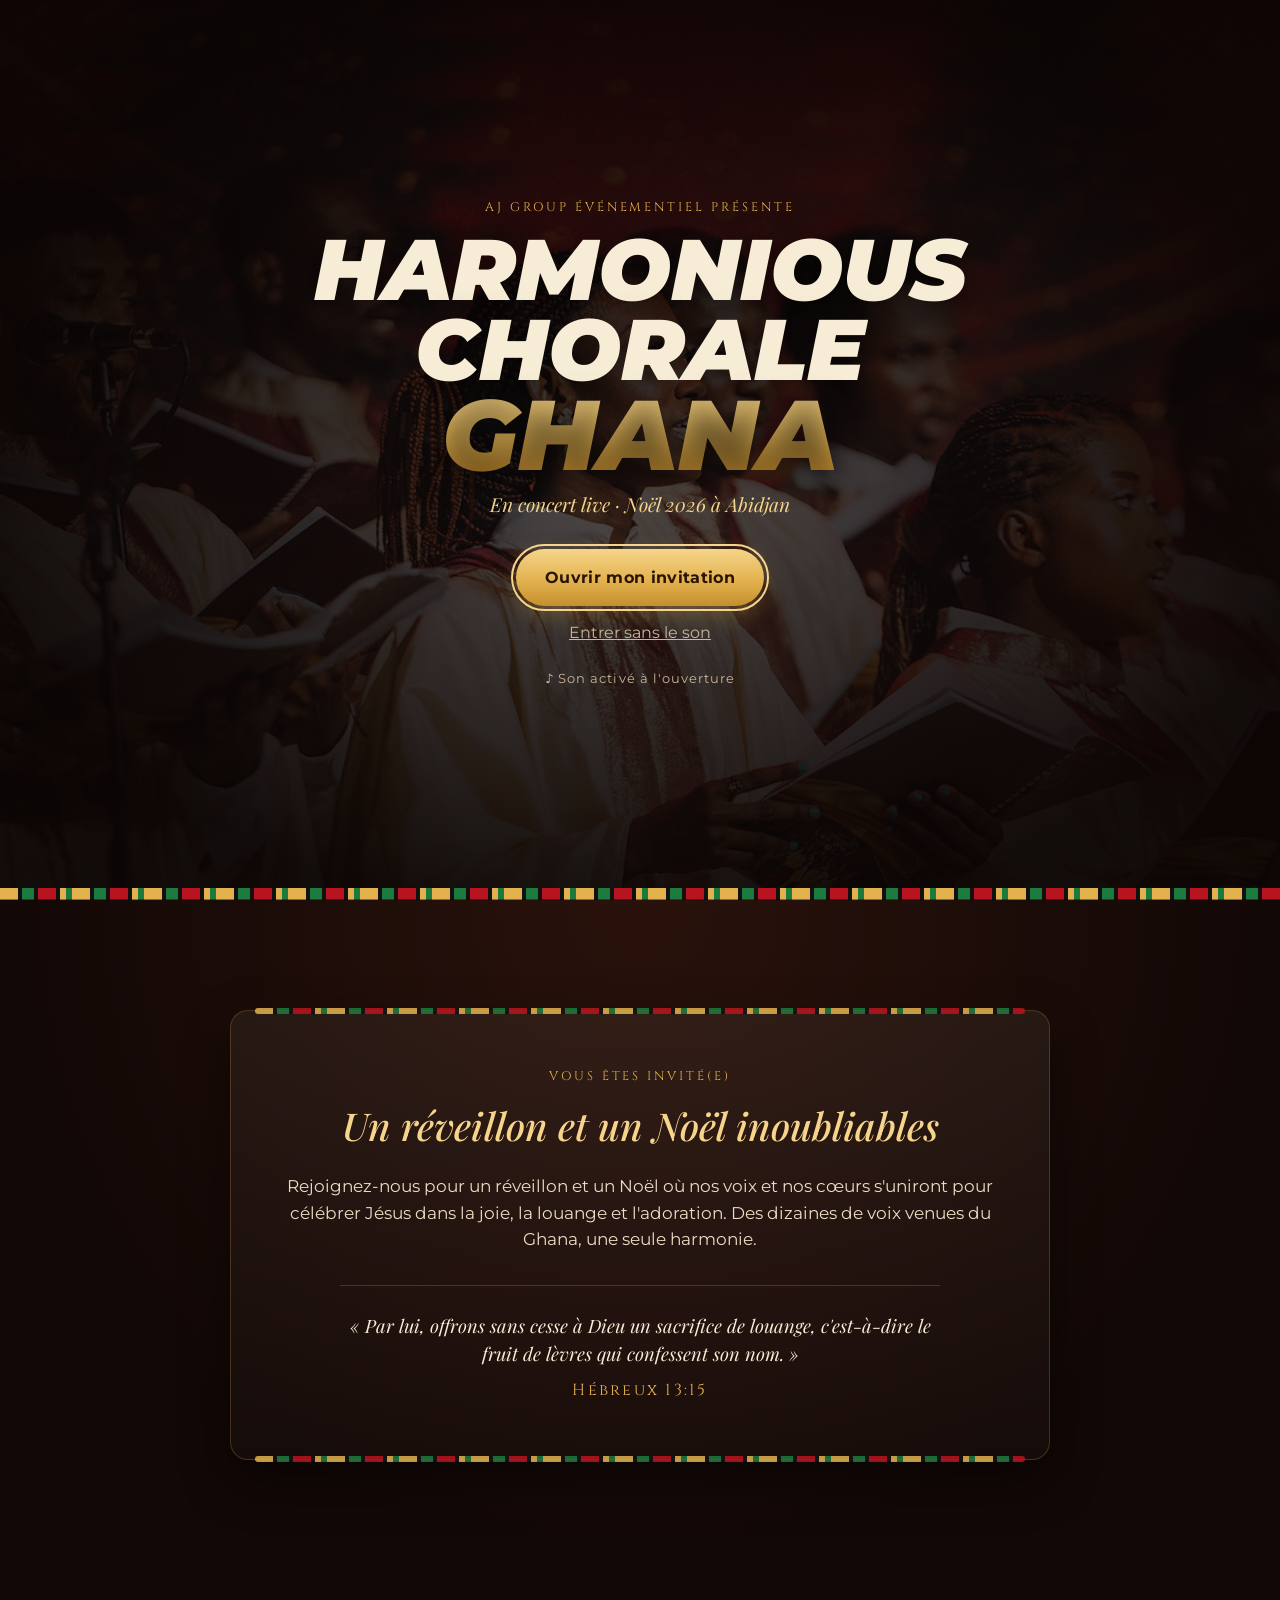
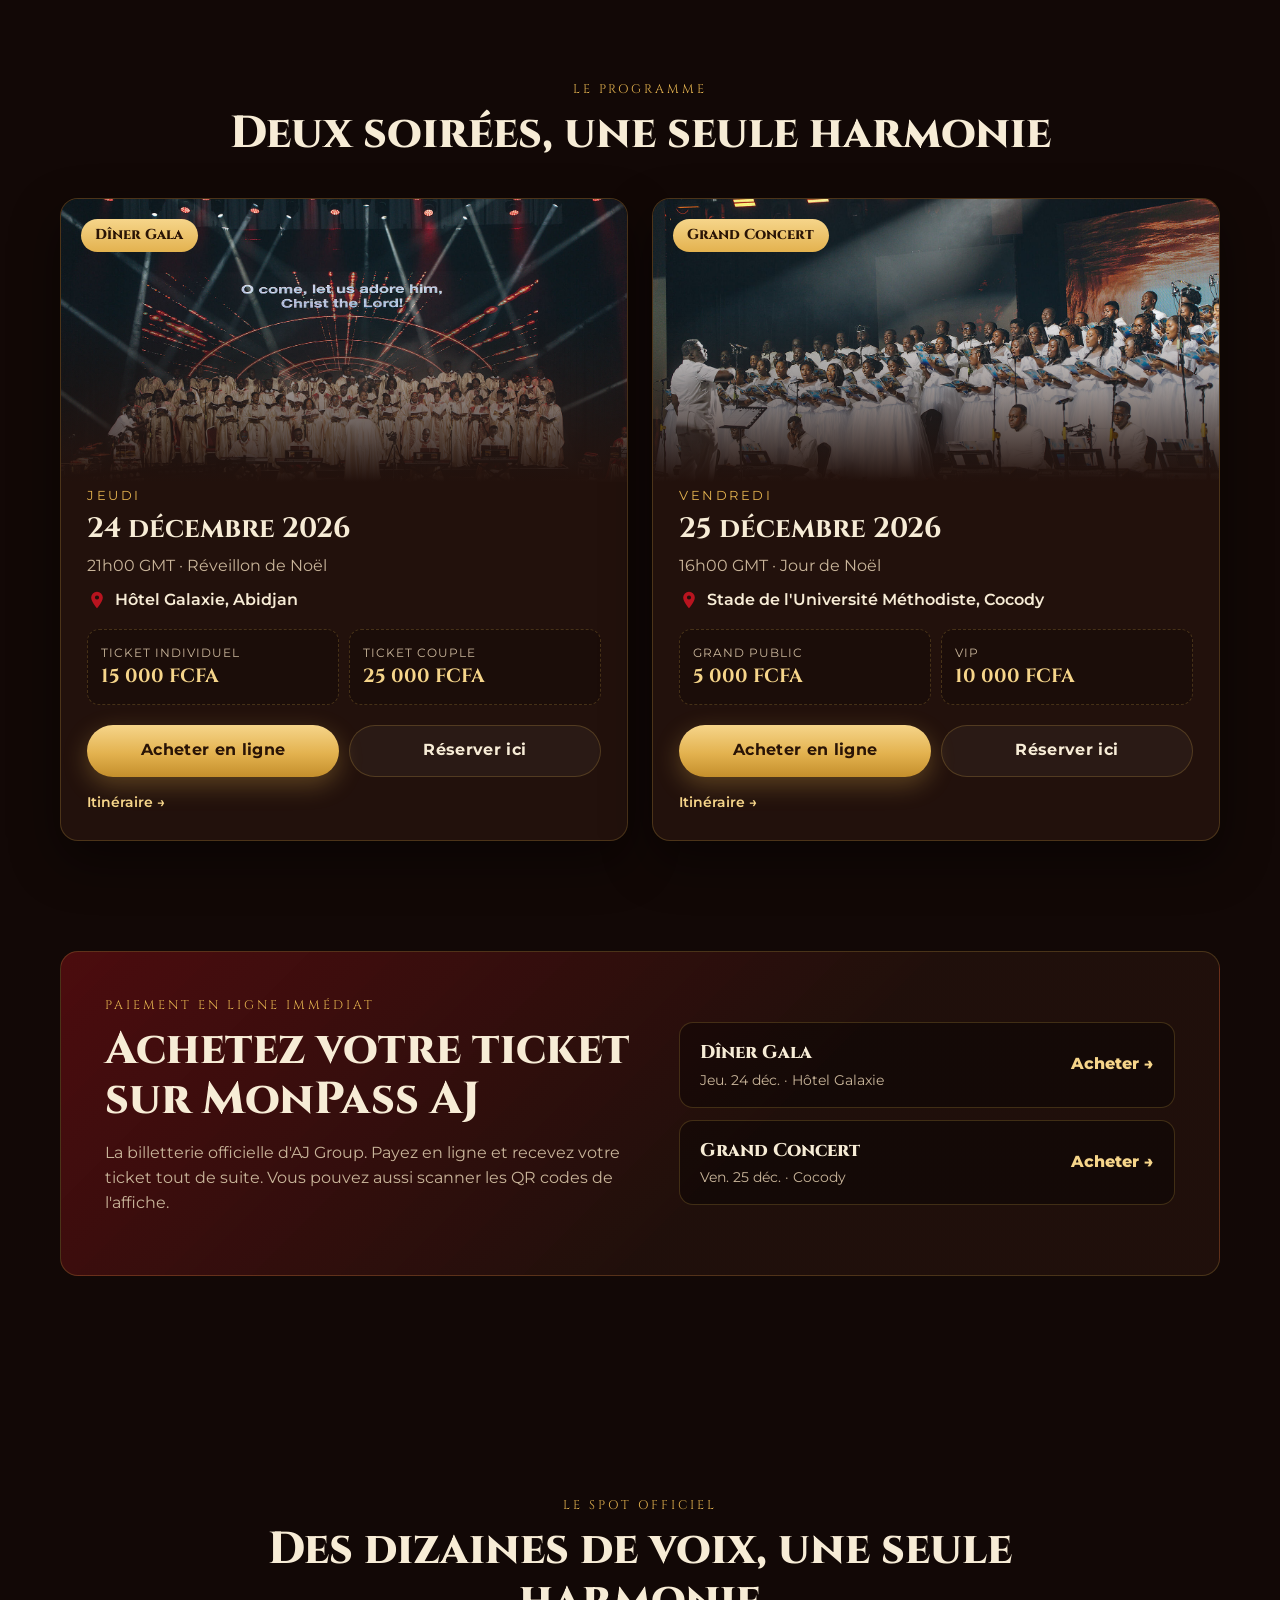
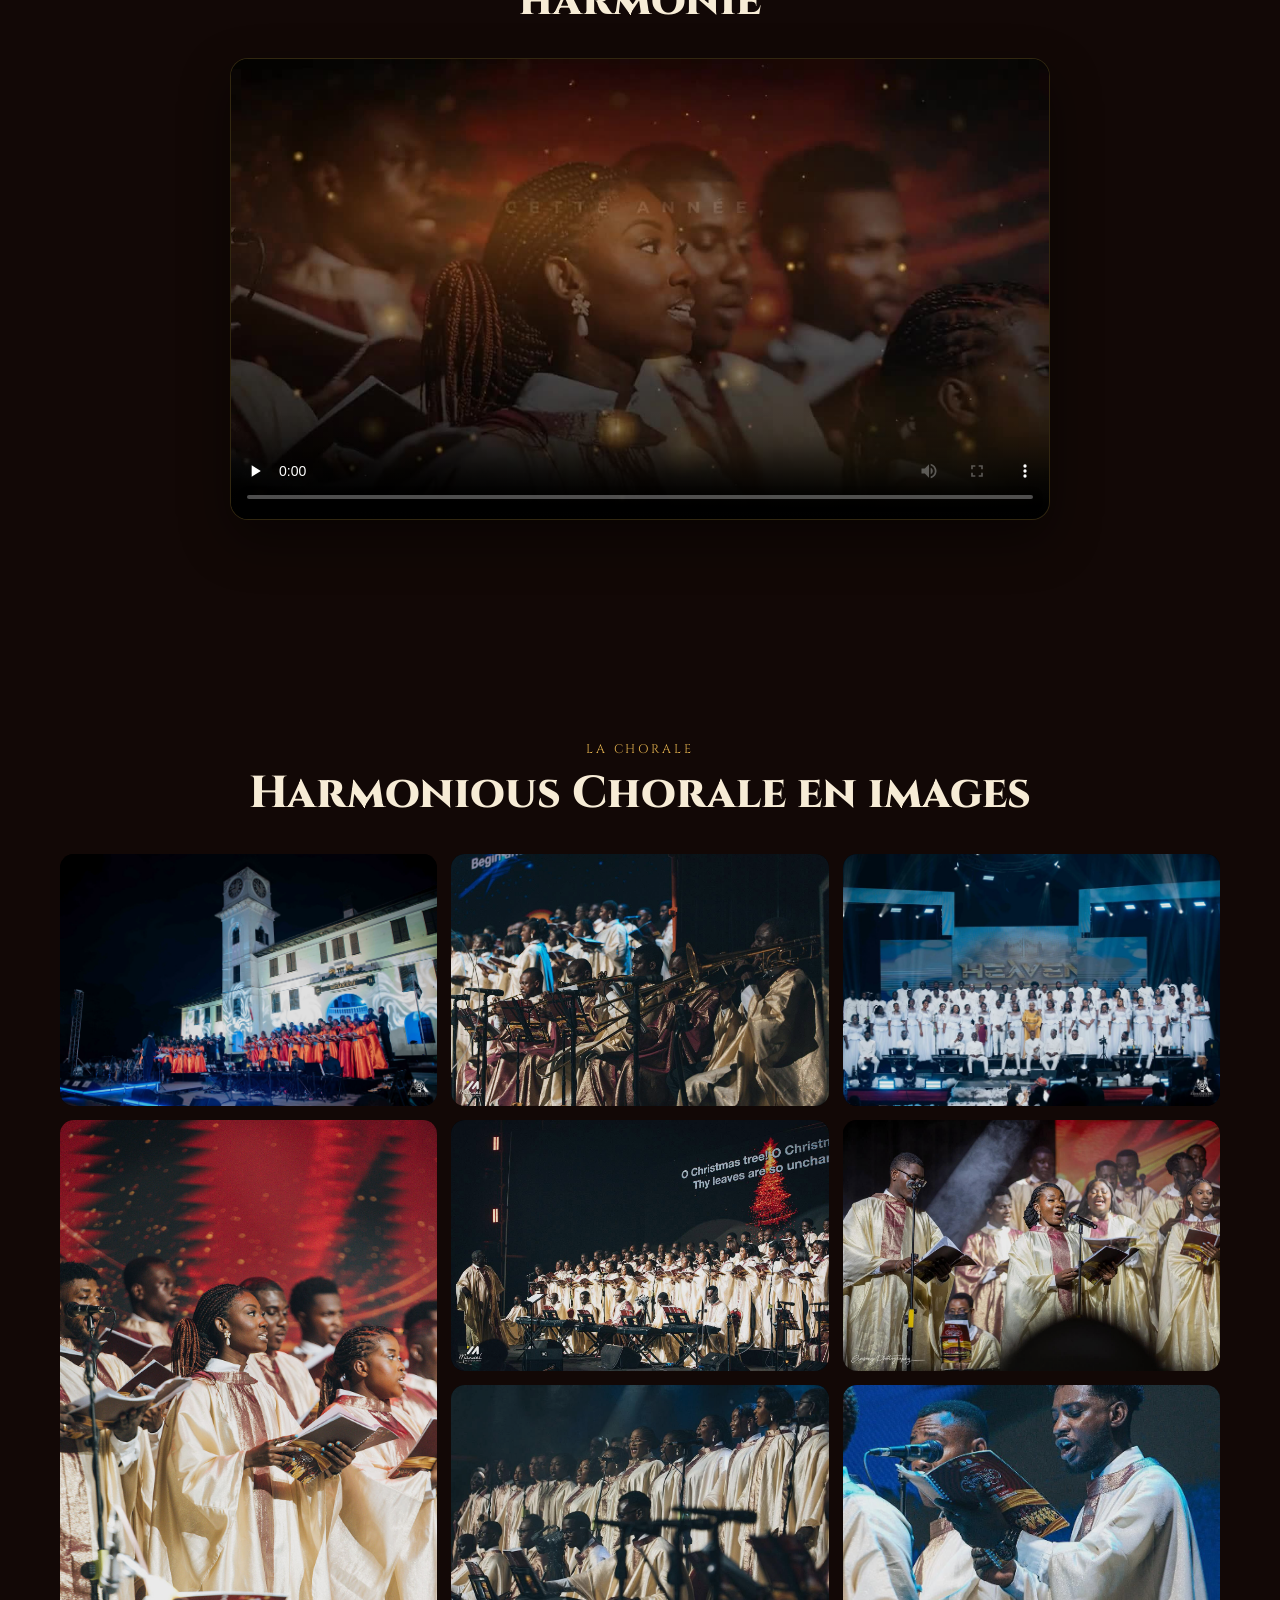
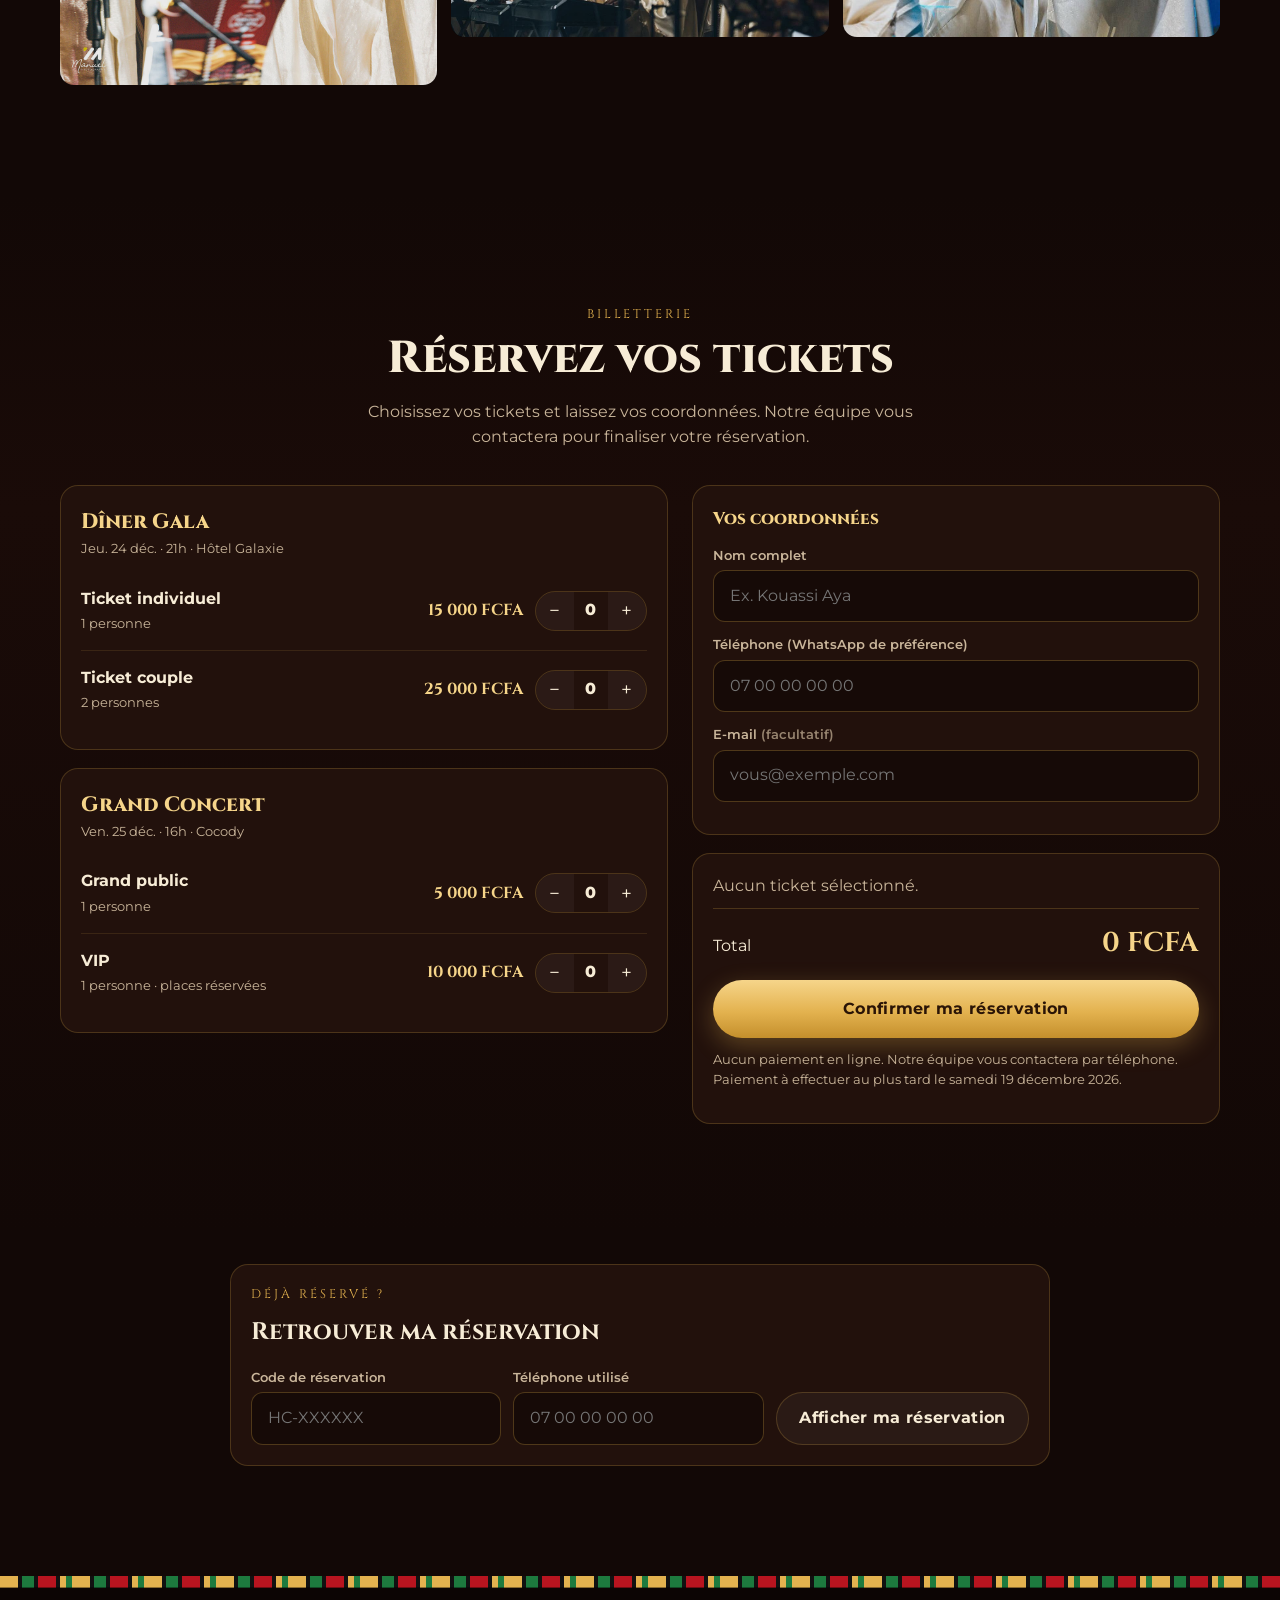
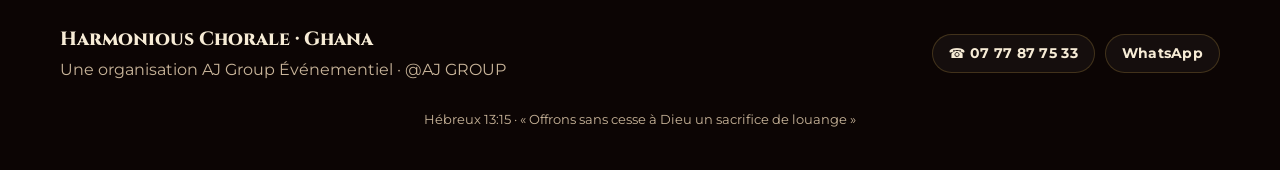
<file: index.html>
<!doctype html>
<html lang="fr">
<head>
<meta charset="utf-8">
<meta name="viewport" content="width=device-width, initial-scale=1, viewport-fit=cover">
<title>Harmonious Chorale Ghana · Noël à Abidjan</title>
<meta name="description" content="Harmonious Chorale (Ghana) en concert live à Abidjan : Dîner Gala le 24 décembre à l'Hôtel Galaxie et Grand Concert le 25 décembre au Stade de l'Université Méthodiste de Cocody. Réservez vos tickets.">
<meta property="og:title" content="Harmonious Chorale Ghana · Dîner Gala & Grand Concert à Abidjan">
<meta property="og:description" content="24 décembre, Dîner Gala à l'Hôtel Galaxie · 25 décembre, Grand Concert à Cocody. Réservez votre ticket en ligne.">
<meta property="og:image" content="/media/og.jpg">
<meta property="og:type" content="website">
<meta name="twitter:card" content="summary_large_image">
<meta name="theme-color" content="#120806">
<link rel="icon" href="/favicon.svg" type="image/svg+xml">
<link rel="preconnect" href="https://fonts.googleapis.com">
<link rel="preconnect" href="https://fonts.gstatic.com" crossorigin>
<link href="https://fonts.googleapis.com/css2?family=Cinzel:wght@500;700;800&family=Montserrat:ital,wght@0,400;0,500;0,600;0,700;0,800;1,900&family=Playfair+Display:ital,wght@0,600;1,500&display=swap" rel="stylesheet">
<link rel="stylesheet" href="/styles.css">
</head>
<body>

<!-- Écran d'ouverture -->
<div id="gate" class="gate" role="dialog" aria-modal="true" aria-labelledby="gate-title">
  <div class="gate-bg" style="background-image:url('/media/photo6.jpg')"></div>
  <div class="gate-inner">
    <p class="eyebrow">AJ Group Événementiel présente</p>
    <h1 id="gate-title" class="gate-title"><span>Harmonious</span><span>Chorale</span><em>Ghana</em></h1>
    <p class="gate-sub">En concert live · Noël 2026 à Abidjan</p>
    <button class="btn btn-gold btn-lg" id="open-invite">Ouvrir mon invitation</button>
    <button class="link-quiet" id="open-silent">Entrer sans le son</button>
    <p class="gate-hint">♪ Son activé à l'ouverture</p>
  </div>
  <div class="kente kente-bottom" aria-hidden="true"></div>
</div>

<header class="topbar" id="topbar">
  <a href="#accueil" class="brand"><span class="brand-mark">H</span><span>Harmonious<small>Chorale · Ghana</small></span></a>
  <nav class="nav" aria-label="Navigation principale">
    <a href="#programme">Programme</a>
    <a href="#galerie">Galerie</a>
    <a href="#reserver">Réserver</a>
    <a href="#mon-ticket">Ma réservation</a>
  </nav>
  <button class="sound" id="sound-toggle" aria-label="Activer la musique" aria-pressed="false">
    <span class="eq"><i></i><i></i><i></i></span>
  </button>
  <a href="#reserver" class="btn btn-red btn-sm topbar-cta">Réserver</a>
</header>

<main>
  <!-- Accueil -->
  <section id="accueil" class="hero">
    <div class="hero-slides" aria-hidden="true">
      <div class="slide" style="background-image:url('/media/photo1.jpg')"></div>
      <div class="slide" style="background-image:url('/media/photo7.jpg')"></div>
      <div class="slide" style="background-image:url('/media/photo3.jpg')"></div>
      <div class="slide" style="background-image:url('/media/photo10.jpg')"></div>
    </div>
    <div class="hero-shade" aria-hidden="true"></div>
    <div class="hero-content wrap">
      <p class="eyebrow">AJ Group Événementiel présente</p>
      <h2 class="hero-title"><span>Harmonious Chorale</span><strong>Ghana</strong></h2>
      <p class="hero-tag">En concert live · Dîner Gala &amp; Grand Concert</p>
      <div class="hero-dates">
        <div><b>24</b><span>déc.<br>Dîner Gala</span></div>
        <i aria-hidden="true"></i>
        <div><b>25</b><span>déc.<br>Grand Concert</span></div>
      </div>
      <div class="countdown" id="countdown" aria-live="off">
        <p class="countdown-label" id="countdown-label">Le Dîner Gala commence dans</p>
        <div class="countdown-grid">
          <div><b data-cd="d">--</b><span>jours</span></div>
          <div><b data-cd="h">--</b><span>heures</span></div>
          <div><b data-cd="m">--</b><span>min</span></div>
          <div><b data-cd="s">--</b><span>sec</span></div>
        </div>
      </div>
      <div class="hero-ctas">
        <a href="#reserver" class="btn btn-gold btn-lg">Réserver mon ticket</a>
        <a href="#acheter" class="btn btn-ghost btn-lg">Acheter en ligne</a>
      </div>
    </div>
    <div class="kente kente-bottom" aria-hidden="true"></div>
  </section>

  <!-- Invitation -->
  <section class="section invitation">
    <div class="wrap narrow">
      <div class="card-invite">
        <p class="eyebrow center">Vous êtes invité(e)</p>
        <h2 class="title-serif center">Un réveillon et un Noël inoubliables</h2>
        <p class="lead center">Rejoignez-nous pour un réveillon et un Noël où nos voix et nos cœurs s'uniront pour célébrer Jésus dans la joie, la louange et l'adoration. Des dizaines de voix venues du Ghana, une seule harmonie.</p>
        <blockquote class="verse">
          <p>« Par lui, offrons sans cesse à Dieu un sacrifice de louange, c'est-à-dire le fruit de lèvres qui confessent son nom. »</p>
          <cite>Hébreux 13:15</cite>
        </blockquote>
      </div>
    </div>
  </section>

  <!-- Programme -->
  <section id="programme" class="section">
    <div class="wrap">
      <p class="eyebrow center">Le programme</p>
      <h2 class="title center">Deux soirées, une seule harmonie</h2>
      <div class="events">
        <article class="event" data-event="gala">
          <div class="event-media" style="background-image:url('/media/photo4.jpg')"><span class="pill">Dîner Gala</span></div>
          <div class="event-body">
            <p class="event-day">Jeudi</p>
            <h3 class="event-date">24 décembre 2026</h3>
            <p class="event-time">21h00 GMT · Réveillon de Noël</p>
            <p class="event-place"><svg viewBox="0 0 24 24" aria-hidden="true"><path d="M12 2a7 7 0 0 0-7 7c0 5.2 7 13 7 13s7-7.8 7-13a7 7 0 0 0-7-7zm0 9.5A2.5 2.5 0 1 1 12 6.5a2.5 2.5 0 0 1 0 5z"/></svg>Hôtel Galaxie, Abidjan</p>
            <ul class="prices">
              <li><span>Ticket individuel</span><b>15 000 FCFA</b></li>
              <li><span>Ticket couple</span><b>25 000 FCFA</b></li>
            </ul>
            <div class="event-actions">
              <a class="btn btn-gold" data-buy="gala" target="_blank" rel="noopener">Acheter en ligne</a>
              <a class="btn btn-ghost" href="#reserver" data-reserve="gala">Réserver ici</a>
            </div>
            <a class="link-map" data-map="gala" target="_blank" rel="noopener">Itinéraire →</a>
          </div>
        </article>
        <article class="event" data-event="concert">
          <div class="event-media" style="background-image:url('/media/photo5.jpg')"><span class="pill">Grand Concert</span></div>
          <div class="event-body">
            <p class="event-day">Vendredi</p>
            <h3 class="event-date">25 décembre 2026</h3>
            <p class="event-time">16h00 GMT · Jour de Noël</p>
            <p class="event-place"><svg viewBox="0 0 24 24" aria-hidden="true"><path d="M12 2a7 7 0 0 0-7 7c0 5.2 7 13 7 13s7-7.8 7-13a7 7 0 0 0-7-7zm0 9.5A2.5 2.5 0 1 1 12 6.5a2.5 2.5 0 0 1 0 5z"/></svg>Stade de l'Université Méthodiste, Cocody</p>
            <ul class="prices">
              <li><span>Grand public</span><b>5 000 FCFA</b></li>
              <li><span>VIP</span><b>10 000 FCFA</b></li>
            </ul>
            <div class="event-actions">
              <a class="btn btn-gold" data-buy="concert" target="_blank" rel="noopener">Acheter en ligne</a>
              <a class="btn btn-ghost" href="#reserver" data-reserve="concert">Réserver ici</a>
            </div>
            <a class="link-map" data-map="concert" target="_blank" rel="noopener">Itinéraire →</a>
          </div>
        </article>
      </div>
    </div>
  </section>

  <!-- Achat en ligne -->
  <section id="acheter" class="section buy">
    <div class="wrap">
      <div class="buy-box">
        <div>
          <p class="eyebrow">Paiement en ligne immédiat</p>
          <h2 class="title">Achetez votre ticket sur MonPass AJ</h2>
          <p class="muted">La billetterie officielle d'AJ Group. Payez en ligne et recevez votre ticket tout de suite. Vous pouvez aussi scanner les QR codes de l'affiche.</p>
        </div>
        <div class="buy-links">
          <a class="buy-link" data-buy="gala" target="_blank" rel="noopener">
            <span class="buy-k">Dîner Gala</span><span class="buy-d">Jeu. 24 déc. · Hôtel Galaxie</span><span class="buy-go">Acheter →</span>
          </a>
          <a class="buy-link" data-buy="concert" target="_blank" rel="noopener">
            <span class="buy-k">Grand Concert</span><span class="buy-d">Ven. 25 déc. · Cocody</span><span class="buy-go">Acheter →</span>
          </a>
        </div>
      </div>
    </div>
  </section>

  <!-- Spot -->
  <section class="section spot">
    <div class="wrap narrow">
      <p class="eyebrow center">Le spot officiel</p>
      <h2 class="title center">Des dizaines de voix, une seule harmonie</h2>
      <div class="video-frame">
        <video src="/media/spot.mp4" poster="/media/spot-poster.jpg" controls playsinline preload="none"></video>
      </div>
    </div>
  </section>

  <!-- Galerie -->
  <section id="galerie" class="section">
    <div class="wrap">
      <p class="eyebrow center">La chorale</p>
      <h2 class="title center">Harmonious Chorale en images</h2>
      <div class="gallery" id="gallery">
        <button data-src="/media/photo1.jpg"><img src="/media/photo1.jpg" alt="La chorale sur scène sous les projecteurs" loading="lazy"></button>
        <button data-src="/media/photo6.jpg" class="tall"><img src="/media/photo6.jpg" alt="Choristes en aube dorée devant un décor rouge" loading="lazy"></button>
        <button data-src="/media/photo2.jpg"><img src="/media/photo2.jpg" alt="Choristes et cuivres pendant un concert" loading="lazy"></button>
        <button data-src="/media/photo3.jpg"><img src="/media/photo3.jpg" alt="Concert de Noël avec sapin lumineux" loading="lazy"></button>
        <button data-src="/media/photo8.jpg"><img src="/media/photo8.jpg" alt="Solistes de la chorale au micro" loading="lazy"></button>
        <button data-src="/media/photo7.jpg"><img src="/media/photo7.jpg" alt="La chorale en concert en plein air" loading="lazy"></button>
        <button data-src="/media/photo9.jpg"><img src="/media/photo9.jpg" alt="La chorale en blanc sur une grande scène" loading="lazy"></button>
        <button data-src="/media/photo11.jpg"><img src="/media/photo11.jpg" alt="Choristes chantant avec leur partition" loading="lazy"></button>
      </div>
    </div>
  </section>

  <!-- Réservation -->
  <section id="reserver" class="section reserve">
    <div class="wrap">
      <p class="eyebrow center">Billetterie</p>
      <h2 class="title center">Réservez vos tickets</h2>
      <p class="muted center sub">Choisissez vos tickets et laissez vos coordonnées. Notre équipe vous contactera pour finaliser votre réservation.</p>

      <form id="booking-form" class="booking" novalidate>
        <div class="booking-tickets">
          <fieldset class="ticket-group" data-group="gala">
            <legend><span>Dîner Gala</span><small>Jeu. 24 déc. · 21h · Hôtel Galaxie</small></legend>
            <div class="ticket-rows"></div>
          </fieldset>
          <fieldset class="ticket-group" data-group="concert">
            <legend><span>Grand Concert</span><small>Ven. 25 déc. · 16h · Cocody</small></legend>
            <div class="ticket-rows"></div>
          </fieldset>
        </div>

        <div class="booking-side">
          <fieldset class="panel">
            <legend class="panel-title">Vos coordonnées</legend>
            <label class="field"><span>Nom complet</span><input name="name" autocomplete="name" required minlength="3" maxlength="120" placeholder="Ex. Kouassi Aya"></label>
            <label class="field"><span>Téléphone (WhatsApp de préférence)</span><input name="phone" type="tel" autocomplete="tel" required inputmode="tel" placeholder="07 00 00 00 00"></label>
            <label class="field"><span>E-mail <em>(facultatif)</em></span><input name="email" type="email" autocomplete="email" placeholder="vous@exemple.com"></label>
          </fieldset>

          <div class="panel summary">
            <div class="summary-lines" id="summary-lines"><p class="muted">Aucun ticket sélectionné.</p></div>
            <div class="summary-total"><span>Total</span><b id="total">0 FCFA</b></div>
            <p class="form-error" id="form-error" role="alert"></p>
            <button class="btn btn-gold btn-lg btn-block" type="submit" id="submit-btn">Confirmer ma réservation</button>
            <p class="tiny muted">Aucun paiement en ligne. Notre équipe vous contactera par téléphone. Paiement à effectuer au plus tard le <span data-deadline></span>.</p>
          </div>
        </div>
      </form>
    </div>
  </section>

  <!-- Mon ticket -->
  <section id="mon-ticket" class="section ticket-section">
    <div class="wrap narrow">
      <div id="ticket-view" hidden></div>

      <div class="panel lookup" id="lookup">
        <p class="eyebrow">Déjà réservé ?</p>
        <h2 class="title-sm">Retrouver ma réservation</h2>
        <form id="lookup-form" class="lookup-form">
          <label class="field"><span>Code de réservation</span><input name="code" required placeholder="HC-XXXXXX" autocapitalize="characters"></label>
          <label class="field"><span>Téléphone utilisé</span><input name="phone" type="tel" required inputmode="tel" placeholder="07 00 00 00 00"></label>
          <button class="btn btn-ghost" type="submit">Afficher ma réservation</button>
        </form>
        <p class="form-error" id="lookup-error" role="alert"></p>
      </div>
    </div>
  </section>
</main>

<footer class="footer">
  <div class="kente" aria-hidden="true"></div>
  <div class="wrap footer-inner">
    <div>
      <p class="brand-foot">Harmonious Chorale · Ghana</p>
      <p class="muted">Une organisation AJ Group Événementiel · @AJ GROUP</p>
    </div>
    <div class="footer-contact">
      <a href="tel:+2250777877533" class="btn btn-ghost btn-sm">☎ 07 77 87 75 33</a>
      <a href="https://wa.me/2250777877533" target="_blank" rel="noopener" class="btn btn-ghost btn-sm">WhatsApp</a>
    </div>
  </div>
  <p class="tiny muted center footer-verse">Hébreux 13:15 · « Offrons sans cesse à Dieu un sacrifice de louange »</p>
</footer>

<div class="lightbox" id="lightbox" hidden><button class="lb-close" aria-label="Fermer">×</button><img alt=""></div>
<audio id="music" src="/media/musique-complete.mp3" preload="none"></audio>

<script src="/config.js"></script>
<script src="/app.js"></script>
</body>
</html>
</file>
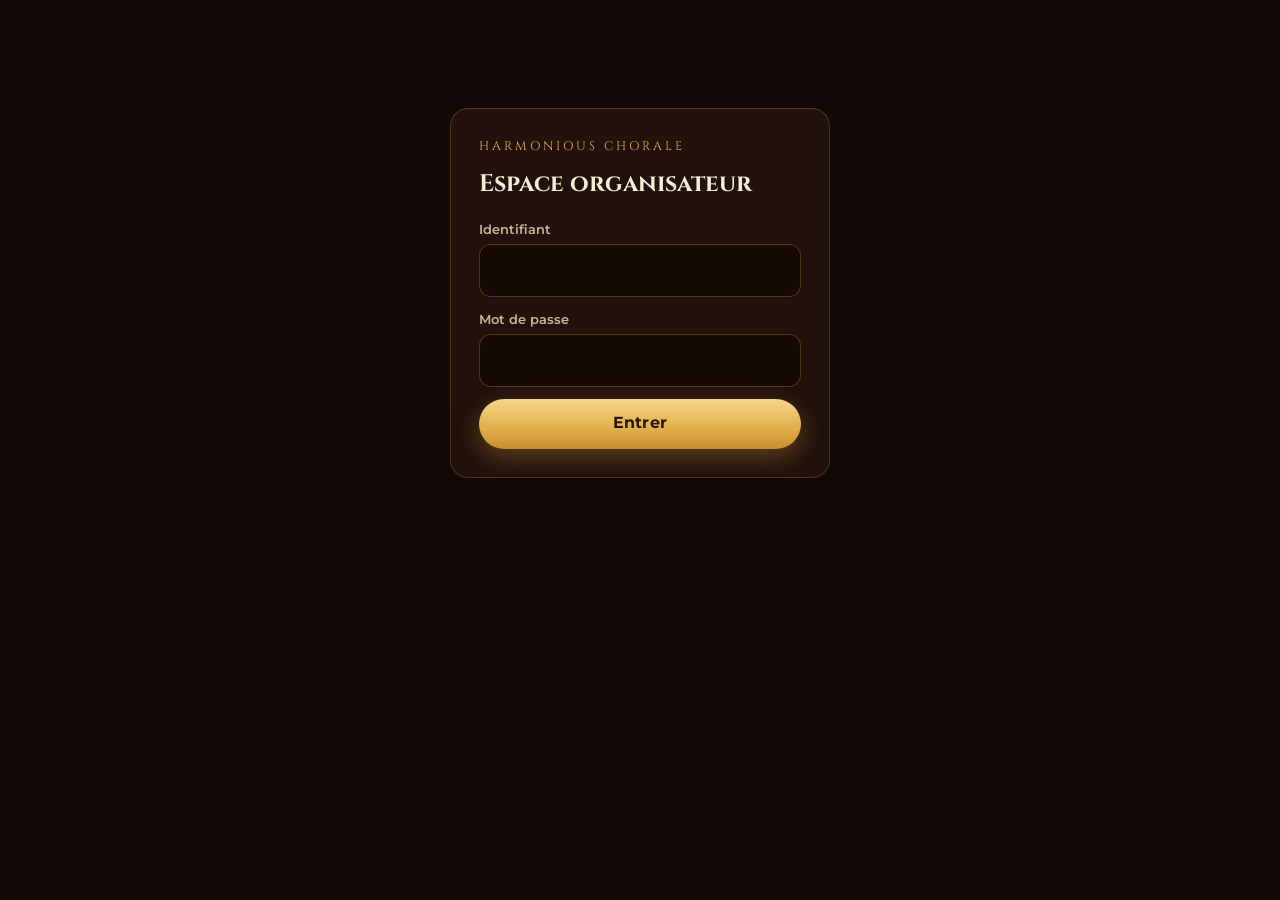
<file: admin.html>
<!doctype html>
<html lang="fr">
<head>
<meta charset="utf-8">
<meta name="viewport" content="width=device-width, initial-scale=1">
<title>Espace organisateur · Harmonious</title>
<meta name="robots" content="noindex, nofollow">
<meta name="theme-color" content="#120806">
<link rel="icon" href="/favicon.svg" type="image/svg+xml">
<link href="https://fonts.googleapis.com/css2?family=Cinzel:wght@700;800&family=Montserrat:wght@400;500;600;700;800&display=swap" rel="stylesheet">
<link rel="stylesheet" href="/styles.css">
<style>
  body{padding-top:0}
  .adm-top{display:flex;align-items:center;gap:12px;padding:14px 16px;border-bottom:1px solid var(--line);background:#0e0605;position:sticky;top:0;z-index:5}
  .adm-top h1{font-family:Cinzel,serif;font-size:1.1rem;margin:0;flex:1}
  .tabs{display:flex;gap:6px;padding:14px 0}
  .tabs button{border:1px solid var(--line);background:transparent;color:var(--cream);padding:.55rem 1rem;border-radius:999px;font-weight:700}
  .tabs button[aria-selected="true"]{background:var(--gold);color:#2a1406;border-color:var(--gold)}
  .stats{display:grid;grid-template-columns:repeat(auto-fit,minmax(150px,1fr));gap:10px;margin-bottom:16px}
  .stat{padding:14px;border-radius:14px;background:var(--panel);border:1px solid var(--line)}
  .stat span{display:block;font-size:.75rem;color:var(--muted);text-transform:uppercase;letter-spacing:.08em}
  .stat b{font-family:Cinzel,serif;font-size:1.35rem;color:var(--gold2)}
  .toolbar{display:flex;flex-wrap:wrap;gap:8px;margin-bottom:12px}
  .toolbar input,.toolbar select{padding:.6rem .9rem;border-radius:10px;border:1px solid var(--line);background:#160a07;color:var(--cream);font:inherit;font-size:16px}
  .toolbar input{flex:1 1 220px}
  .list{display:grid;gap:10px}
  .row{display:grid;grid-template-columns:1.1fr 1.3fr .8fr auto;gap:12px;align-items:center;padding:14px;border-radius:14px;background:var(--panel);border:1px solid var(--line)}
  .row small{color:var(--muted)}
  .row .acts{display:flex;gap:6px;flex-wrap:wrap;justify-content:flex-end}
  @media (max-width:820px){.row{grid-template-columns:1fr}.row .acts{justify-content:flex-start}}
  .code{font-family:Cinzel,serif;font-weight:800;color:var(--gold2)}
  .status{margin:0}
  .scan-box{max-width:520px;margin:0 auto}
  #reader{border-radius:14px;overflow:hidden;background:#000;margin:12px 0}
  .result{padding:22px;border-radius:16px;text-align:center;margin-top:12px;font-weight:700}
  .result h3{margin:0 0 .4rem;font-family:Cinzel,serif;font-size:1.6rem}
  .r-ok{background:rgba(63,191,109,.18);border:2px solid var(--ok)}
  .r-warn{background:rgba(240,166,58,.15);border:2px solid var(--warn)}
  .r-bad{background:rgba(226,81,74,.15);border:2px solid var(--bad)}
  .login{max-width:380px;margin:12vh auto;padding:28px}
  .empty{padding:30px;text-align:center;color:var(--muted)}
</style>
</head>
<body>
<div id="login" class="panel login">
  <p class="eyebrow">Harmonious Chorale</p>
  <h1 class="title-sm">Espace organisateur</h1>
  <form id="login-form">
    <label class="field"><span>Identifiant</span><input name="username" required autocomplete="username" autocapitalize="none" spellcheck="false"></label>
    <label class="field"><span>Mot de passe</span><input name="password" type="password" required autocomplete="current-password"></label>
    <button class="btn btn-gold btn-block" type="submit">Entrer</button>
    <p class="form-error" id="login-error" role="alert"></p>
  </form>
</div>

<div id="app" hidden>
  <header class="adm-top">
    <h1>Harmonious · Organisateur <small id="me" class="muted" style="font-family:Montserrat,sans-serif;font-size:.8rem;font-weight:500"></small></h1>
    <button class="btn btn-ghost btn-sm" id="reload">Actualiser</button>
    <button class="btn btn-ghost btn-sm" id="logout">Quitter</button>
  </header>
  <div class="wrap">
    <div class="tabs" role="tablist">
      <button role="tab" aria-selected="true" data-tab="resa">Réservations</button>
      <button role="tab" aria-selected="false" data-tab="scan">Contrôle d'entrée</button>
      <button role="tab" aria-selected="false" data-tab="compte">Mon compte</button>
      <button role="tab" aria-selected="false" data-tab="equipe" id="tab-btn-equipe" hidden>Équipe</button>
    </div>

    <section id="tab-resa">
      <div class="stats" id="stats"></div>
      <div class="toolbar">
        <input id="q" type="search" placeholder="Rechercher un nom, un numéro, un code…">
        <select id="f-status"><option value="">Tous les statuts</option><option value="en_attente">À contacter</option><option value="paye">Confirmé</option><option value="annule">Annulé</option></select>
        <select id="f-event"><option value="">Tous les événements</option><option value="gala">Dîner Gala</option><option value="concert">Grand Concert</option></select>
        <button class="btn btn-ghost btn-sm" id="export">Exporter CSV</button>
      </div>
      <div class="list" id="list"></div>
    </section>

    <section id="tab-scan" hidden>
      <div class="scan-box">
        <div class="toolbar">
          <select id="scan-event" aria-label="Événement contrôlé"><option value="gala">Dîner Gala · 24 déc.</option><option value="concert">Grand Concert · 25 déc.</option></select>
        </div>
        <form class="toolbar" id="manual-form">
          <input name="code" placeholder="Code HC-XXXXXX de la personne" autocapitalize="characters">
          <button class="btn btn-ghost btn-sm" type="submit">Valider</button>
        </form>
        <div id="scan-result" aria-live="assertive"></div>
      </div>
    </section>
    <section id="tab-compte" hidden>
      <div class="panel" style="max-width:460px">
        <h2 class="title-sm">Changer mon mot de passe</h2>
        <form id="pwd-form">
          <label class="field"><span>Mot de passe actuel</span><input name="old" type="password" required autocomplete="current-password"></label>
          <label class="field"><span>Nouveau mot de passe (10 caractères minimum)</span><input name="new1" type="password" required minlength="10" autocomplete="new-password"></label>
          <label class="field"><span>Confirmer le nouveau mot de passe</span><input name="new2" type="password" required minlength="10" autocomplete="new-password"></label>
          <button class="btn btn-gold" type="submit">Enregistrer</button>
          <p class="form-error" id="pwd-msg" role="alert"></p>
        </form>
      </div>
    </section>

    <section id="tab-equipe" hidden>
      <div class="panel" style="margin-bottom:16px">
        <h2 class="title-sm">Ajouter ou modifier un membre</h2>
        <form id="acc-form" class="toolbar" style="align-items:flex-end">
          <label class="field" style="flex:1 1 160px;margin:0"><span>Identifiant</span><input name="username" required pattern="[a-z0-9._-]{3,32}" placeholder="ex. awa.k" autocapitalize="none"></label>
          <label class="field" style="flex:1 1 160px;margin:0"><span>Nom affiché</span><input name="name" placeholder="Awa K."></label>
          <label class="field" style="flex:1 1 160px;margin:0"><span>Mot de passe</span><input name="password" type="text" placeholder="10 caractères min." autocomplete="off"></label>
          <select name="role" aria-label="Rôle"><option value="staff">Équipe</option><option value="admin">Administrateur</option></select>
          <select name="active" aria-label="État"><option value="true">Actif</option><option value="false">Désactivé</option></select>
          <button class="btn btn-gold btn-sm" type="submit">Enregistrer</button>
        </form>
        <p class="tiny muted" style="margin:.6rem 0 0">Pour modifier un compte existant, saisissez son identifiant. Laissez le mot de passe vide pour ne pas le changer.</p>
        <p class="form-error" id="acc-msg" role="alert"></p>
      </div>
      <div class="list" id="accounts"></div>
      <h2 class="title-sm" style="margin-top:24px">Journal des actions</h2>
      <div class="list" id="audit"></div>
    </section>
  </div>
</div>

<script src="/config.js"></script>
<script src="/admin.js"></script>
</body>
</html>
</file>
<file: styles.css>
:root{
  --bg:#120806; --bg2:#1c0d09; --panel:#22110c; --line:rgba(224,176,74,.22);
  --red:#b8141f; --red2:#8f0d16; --gold:#e3b24f; --gold2:#f6d58a; --cream:#f7ecd6;
  --muted:#c9b59a; --green:#1d7a3e; --ok:#3fbf6d; --warn:#f0a63a; --bad:#e2514a;
  --radius:18px; --shadow:0 20px 50px rgba(0,0,0,.45);
  --kente:repeating-linear-gradient(90deg,#e3b24f 0 18px,#111 18px 22px,#1d7a3e 22px 34px,#111 34px 38px,#b8141f 38px 56px,#111 56px 60px,#e3b24f 60px 66px,#1d7a3e 66px 72px);
}
*{box-sizing:border-box}
[hidden]{display:none!important}
html{scroll-behavior:smooth;-webkit-text-size-adjust:100%}
body{margin:0;background:var(--bg);color:var(--cream);font-family:Montserrat,system-ui,sans-serif;line-height:1.55;overflow-x:hidden}
body.locked{overflow:hidden}
img,video{max-width:100%;display:block}
a{color:var(--gold2)}
button{font:inherit;cursor:pointer}
.wrap{width:min(1160px,100% - 32px);margin-inline:auto}
.narrow{width:min(820px,100% - 32px)}
.center{text-align:center}
.muted{color:var(--muted)}
.tiny{font-size:.8rem}
.eyebrow{font-family:Cinzel,serif;letter-spacing:.24em;text-transform:uppercase;font-size:.78rem;color:var(--gold);margin:0 0 .6rem}
.title{font-family:Cinzel,serif;font-weight:800;font-size:clamp(1.7rem,4.4vw,2.8rem);line-height:1.12;margin:0 0 1rem;color:var(--cream)}
.title-sm{font-family:Cinzel,serif;font-size:1.5rem;margin:0 0 1rem}
.title-serif{font-family:"Playfair Display",serif;font-style:italic;font-weight:500;font-size:clamp(1.6rem,4vw,2.4rem);margin:0 0 1rem;color:var(--gold2)}
.lead{font-size:1.08rem;color:#eadcc4}
.sub{max-width:600px;margin:0 auto 2.2rem}
.section{padding:clamp(64px,9vw,110px) 0;position:relative}
.kente{height:12px;background:var(--kente);box-shadow:0 -1px 0 rgba(0,0,0,.4) inset}
.kente-bottom{position:absolute;left:0;right:0;bottom:0;z-index:3}

/* Boutons */
.btn{display:inline-flex;align-items:center;justify-content:center;gap:.5rem;border:0;border-radius:999px;padding:.8rem 1.4rem;font-weight:700;text-decoration:none;letter-spacing:.02em;transition:transform .15s,box-shadow .2s,background .2s;cursor:pointer;color:inherit}
.btn:active{transform:translateY(1px)}
.btn-gold{background:linear-gradient(180deg,var(--gold2),var(--gold) 55%,#c48f2c);color:#2a1406;box-shadow:0 8px 24px rgba(227,178,79,.3)}
.btn-gold:hover{box-shadow:0 10px 32px rgba(227,178,79,.5)}
.btn-red{background:var(--red);color:#fff}
.btn-red:hover{background:#d01a26}
.btn-ghost{background:rgba(255,255,255,.04);border:1px solid var(--line);color:var(--cream)}
.btn-ghost:hover{border-color:var(--gold);background:rgba(227,178,79,.08)}
.btn-lg{padding:1rem 1.8rem;font-size:1.02rem}
.btn-sm{padding:.5rem 1rem;font-size:.85rem}
.btn-block{width:100%}
.btn[disabled]{opacity:.6;cursor:wait}
.link-quiet{background:none;border:0;color:var(--muted);text-decoration:underline;margin-top:.9rem}
:focus-visible{outline:2px solid var(--gold2);outline-offset:3px}

/* Ecran d'ouverture */
.gate{position:fixed;inset:0;z-index:100;display:grid;place-items:center;background:#0b0504;text-align:center;transition:opacity .9s ease,visibility .9s}
.gate.gone{opacity:0;visibility:hidden}
.gate-bg{position:absolute;inset:0;background-size:cover;background-position:center 30%;opacity:.45;filter:saturate(1.1);animation:kb 18s ease-in-out infinite alternate}
.gate::after{content:"";position:absolute;inset:0;background:radial-gradient(ellipse at center,rgba(18,8,6,.35),rgba(10,4,3,.92) 75%)}
.gate-inner{position:relative;z-index:2;padding:24px;max-width:560px;display:flex;flex-direction:column;align-items:center}
.gate-title{margin:.2rem 0 .6rem;font-family:Montserrat,sans-serif;font-style:italic;font-weight:900;line-height:.92;font-size:clamp(2.8rem,12vw,5.4rem);text-transform:uppercase;text-shadow:0 6px 30px rgba(0,0,0,.6)}
.gate-title span{display:block}
.gate-title em{display:block;color:var(--gold);font-size:1.15em;background:linear-gradient(180deg,var(--gold2),var(--gold) 60%,#b97f22);-webkit-background-clip:text;background-clip:text;color:transparent}
.gate-sub{font-family:"Playfair Display",serif;font-style:italic;font-size:1.2rem;color:var(--gold2);margin:0 0 1.8rem}
.gate-hint{font-size:.8rem;color:var(--muted);margin-top:1.4rem;letter-spacing:.08em}
@keyframes kb{from{transform:scale(1.05)}to{transform:scale(1.18) translateY(-2%)}}

/* Barre du haut */
.topbar{position:fixed;top:0;left:0;right:0;z-index:50;display:flex;align-items:center;gap:1rem;padding:.7rem max(16px,calc((100% - 1160px)/2));background:linear-gradient(180deg,rgba(12,5,4,.85),rgba(12,5,4,0));transition:background .3s}
.topbar.solid{background:rgba(14,6,5,.94);backdrop-filter:blur(8px);border-bottom:1px solid var(--line)}
.brand{display:flex;align-items:center;gap:.6rem;text-decoration:none;color:var(--cream);font-family:Cinzel,serif;font-weight:800;line-height:1}
.brand small{display:block;font-family:Montserrat,sans-serif;font-weight:500;font-size:.62rem;letter-spacing:.2em;text-transform:uppercase;color:var(--gold);margin-top:3px}
.brand-mark{width:36px;height:36px;border-radius:50%;display:grid;place-items:center;background:linear-gradient(135deg,var(--red),var(--red2));border:1.5px solid var(--gold);color:var(--gold2)}
.nav{display:flex;gap:1.4rem;margin-left:auto}
.nav a{color:var(--cream);text-decoration:none;font-weight:600;font-size:.9rem;opacity:.85}
.nav a:hover{opacity:1;color:var(--gold2)}
.sound{width:40px;height:40px;border-radius:50%;border:1px solid var(--line);background:rgba(0,0,0,.3);display:grid;place-items:center;color:var(--gold)}
.eq{display:flex;gap:3px;align-items:flex-end;height:16px}
.eq i{width:3px;height:4px;background:currentColor;border-radius:2px}
.sound[aria-pressed="true"] .eq i{animation:eq 1s ease-in-out infinite}
.sound[aria-pressed="true"] .eq i:nth-child(2){animation-delay:.2s}
.sound[aria-pressed="true"] .eq i:nth-child(3){animation-delay:.45s}
@keyframes eq{0%,100%{height:4px}50%{height:16px}}
@media (max-width:820px){.nav{display:none}.sound{margin-left:auto}}

/* Hero */
.hero{position:relative;min-height:100svh;display:flex;align-items:center;padding:110px 0 80px;overflow:hidden}
.hero-slides{position:absolute;inset:0}
.slide{position:absolute;inset:0;background-size:cover;background-position:center;opacity:0;animation:slideshow 24s infinite}
.slide:nth-child(2){animation-delay:6s}.slide:nth-child(3){animation-delay:12s}.slide:nth-child(4){animation-delay:18s}
@keyframes slideshow{0%{opacity:0;transform:scale(1.04)}5%{opacity:1}25%{opacity:1}31%{opacity:0;transform:scale(1.14)}100%{opacity:0}}
.hero-shade{position:absolute;inset:0;background:linear-gradient(180deg,rgba(14,6,5,.55),rgba(14,6,5,.35) 40%,rgba(14,6,5,.92)),radial-gradient(ellipse at 30% 40%,rgba(184,20,31,.25),transparent 60%)}
.hero-content{position:relative;z-index:2}
.hero-title{margin:0;font-family:Montserrat,sans-serif;font-style:italic;font-weight:900;text-transform:uppercase;line-height:.9;text-shadow:0 8px 40px rgba(0,0,0,.6)}
.hero-title span{display:block;font-size:clamp(2.3rem,8vw,5.6rem)}
.hero-title strong{display:block;font-size:clamp(3.6rem,15vw,9.5rem);background:linear-gradient(180deg,#fff6dc,var(--gold2) 35%,var(--gold) 70%,#a8711c);-webkit-background-clip:text;background-clip:text;color:transparent}
.hero-tag{font-family:"Playfair Display",serif;font-style:italic;font-size:clamp(1.1rem,2.4vw,1.4rem);color:var(--gold2);margin:.6rem 0 1.4rem}
.hero-dates{display:inline-flex;align-items:center;gap:1.2rem;padding:.8rem 1.2rem;border:1px solid var(--line);border-radius:14px;background:rgba(0,0,0,.35);backdrop-filter:blur(4px)}
.hero-dates div{display:flex;align-items:center;gap:.6rem}
.hero-dates b{font-family:Cinzel,serif;font-size:2.2rem;color:var(--gold)}
.hero-dates span{font-size:.78rem;line-height:1.2;text-transform:uppercase;letter-spacing:.08em}
.hero-dates i{width:1px;height:36px;background:var(--line)}
.countdown{margin:1.6rem 0}
.countdown-label{margin:0 0 .5rem;font-size:.82rem;letter-spacing:.14em;text-transform:uppercase;color:var(--muted)}
.countdown-grid{display:flex;gap:.6rem}
.countdown-grid div{min-width:70px;padding:.6rem .4rem;text-align:center;border-radius:12px;background:linear-gradient(180deg,rgba(184,20,31,.55),rgba(120,10,16,.55));border:1px solid rgba(246,213,138,.25)}
.countdown-grid b{display:block;font-family:Cinzel,serif;font-size:1.7rem;line-height:1.1;font-variant-numeric:tabular-nums}
.countdown-grid span{font-size:.68rem;text-transform:uppercase;letter-spacing:.12em;color:var(--gold2)}
.hero-ctas{display:flex;flex-wrap:wrap;gap:.8rem}
@media (max-width:520px){.countdown-grid div{min-width:0;flex:1}.hero-ctas .btn{flex:1 1 100%}}

/* Invitation */
.invitation{background:radial-gradient(ellipse at top,#2a120c,var(--bg) 70%)}
.card-invite{position:relative;padding:clamp(28px,6vw,56px);border-radius:var(--radius);background:linear-gradient(180deg,rgba(247,236,214,.06),rgba(247,236,214,.02));border:1px solid var(--line);box-shadow:var(--shadow)}
.card-invite::before,.card-invite::after{content:"";position:absolute;left:24px;right:24px;height:6px;background:var(--kente);border-radius:3px;opacity:.85}
.card-invite::before{top:-3px}.card-invite::after{bottom:-3px}
.verse{margin:2rem auto 0;max-width:600px;text-align:center;border-top:1px solid var(--line);padding-top:1.6rem}
.verse p{font-family:"Playfair Display",serif;font-style:italic;font-size:1.15rem;margin:0 0 .6rem;color:var(--cream)}
.verse cite{font-family:Cinzel,serif;color:var(--gold);font-style:normal;letter-spacing:.14em}

/* Evenements */
.events{display:grid;grid-template-columns:repeat(auto-fit,minmax(min(100%,420px),1fr));gap:24px;margin-top:2.4rem}
.event{border-radius:var(--radius);overflow:hidden;background:var(--panel);border:1px solid var(--line);box-shadow:var(--shadow);display:flex;flex-direction:column}
.event-media{aspect-ratio:16/8;background-size:cover;background-position:center;position:relative}
.event-media::after{content:"";position:absolute;inset:0;background:linear-gradient(180deg,transparent 40%,var(--panel))}
.pill{position:absolute;z-index:1;left:20px;top:20px;padding:.35rem .9rem;border-radius:999px;background:linear-gradient(180deg,var(--gold2),var(--gold));color:#2a1406;font-family:Cinzel,serif;font-weight:800;font-size:.9rem}
.event-body{padding:4px 26px 26px;display:flex;flex-direction:column;flex:1}
.event-day{margin:0;text-transform:uppercase;letter-spacing:.2em;font-size:.8rem;color:var(--gold)}
.event-date{margin:.1rem 0 .2rem;font-family:Cinzel,serif;font-size:1.75rem}
.event-time{margin:0 0 .6rem;color:var(--muted)}
.event-place{display:flex;gap:.5rem;align-items:center;margin:0 0 1rem;font-weight:600}
.event-place svg{width:20px;height:20px;fill:var(--red);flex:none}
.prices{list-style:none;padding:0;margin:0 0 1.2rem;display:grid;grid-template-columns:1fr 1fr;gap:10px}
.prices li{padding:.8rem;border-radius:12px;border:1px dashed var(--line);background:rgba(0,0,0,.2)}
.prices span{display:block;font-size:.78rem;color:var(--muted);text-transform:uppercase;letter-spacing:.08em}
.prices b{font-family:Cinzel,serif;font-size:1.2rem;color:var(--gold2)}
.event-actions{display:flex;flex-wrap:wrap;gap:.6rem;margin-top:auto}
.event-actions .btn{flex:1 1 160px}
.link-map{margin-top:.9rem;font-weight:600;font-size:.9rem;text-decoration:none}

/* Achat en ligne */
.buy{padding-top:0}
.buy-box{display:grid;grid-template-columns:1.1fr 1fr;gap:28px;align-items:center;padding:clamp(24px,5vw,44px);border-radius:var(--radius);background:linear-gradient(135deg,rgba(184,20,31,.35),rgba(34,17,12,.9) 60%);border:1px solid var(--line)}
.buy-links{display:grid;gap:12px}
.buy-link{display:grid;grid-template-columns:1fr auto;grid-template-areas:"k go" "d go";gap:2px 12px;padding:16px 20px;border-radius:14px;background:rgba(0,0,0,.35);border:1px solid var(--line);text-decoration:none;color:var(--cream);transition:border-color .2s,transform .2s}
.buy-link:hover{border-color:var(--gold);transform:translateY(-2px)}
.buy-k{grid-area:k;font-family:Cinzel,serif;font-weight:800;font-size:1.15rem}
.buy-d{grid-area:d;font-size:.85rem;color:var(--muted)}
.buy-go{grid-area:go;align-self:center;font-weight:800;color:var(--gold2)}
@media (max-width:760px){.buy-box{grid-template-columns:1fr}}

/* Spot */
.video-frame{margin-top:2rem;border-radius:var(--radius);overflow:hidden;border:1px solid var(--line);box-shadow:var(--shadow);background:#000}
.video-frame video{width:100%;aspect-ratio:16/9}

/* Galerie */
.gallery{columns:3 260px;column-gap:14px;margin-top:2.2rem}
.gallery button{display:block;width:100%;padding:0;border:0;margin:0 0 14px;border-radius:14px;overflow:hidden;background:#000;break-inside:avoid}
.gallery img{width:100%;transition:transform .5s,opacity .3s;opacity:.92}
.gallery button:hover img{transform:scale(1.04);opacity:1}
.lightbox{position:fixed;inset:0;z-index:120;background:rgba(5,2,2,.94);display:grid;place-items:center;padding:20px}
.lightbox[hidden]{display:none}
.lightbox img{max-height:88vh;border-radius:10px}
.lb-close{position:absolute;top:14px;right:18px;font-size:2.4rem;background:none;border:0;color:#fff}

/* Réservation */
.reserve{background:linear-gradient(180deg,var(--bg),#1a0b08 30%,var(--bg))}
.booking{display:grid;grid-template-columns:1.15fr 1fr;gap:24px;align-items:start}
@media (max-width:900px){.booking{grid-template-columns:1fr}}
.booking-tickets{display:grid;gap:18px}
.ticket-group,.panel{margin:0;border:1px solid var(--line);border-radius:var(--radius);background:var(--panel);padding:20px}
.ticket-group legend{display:contents}
.ticket-group legend span{display:block;font-family:Cinzel,serif;font-weight:800;font-size:1.3rem;color:var(--gold2)}
.ticket-group legend small{display:block;color:var(--muted);margin-bottom:.8rem}
.ticket-row{display:flex;align-items:center;gap:12px;padding:14px 0;border-top:1px solid rgba(224,176,74,.12)}
.ticket-row:first-child{border-top:0}
.tr-info{flex:1;min-width:0}
.tr-info b{display:block;font-size:1.02rem}
.tr-info small{color:var(--muted)}
.tr-price{font-family:Cinzel,serif;font-weight:700;color:var(--gold2);white-space:nowrap}
.stepper{display:flex;align-items:center;border:1px solid var(--line);border-radius:999px;overflow:hidden}
.stepper button{width:38px;height:38px;border:0;background:rgba(255,255,255,.04);color:var(--cream);font-size:1.2rem}
.stepper button:hover{background:rgba(227,178,79,.15)}
.stepper output{width:34px;text-align:center;font-weight:800}
.ticket-row.on{background:linear-gradient(90deg,rgba(227,178,79,.08),transparent);margin:0 -20px;padding-inline:20px}
@media (max-width:440px){.ticket-row{flex-wrap:wrap}.tr-price{order:3;flex:1}.stepper{order:4}}
.booking-side{display:grid;gap:18px}
@media (max-width:900px){.booking-side{position:static}}
.panel-title{font-family:Cinzel,serif;font-weight:800;font-size:1.05rem;color:var(--gold2);padding:0;margin-bottom:.8rem;float:left;width:100%}
.field{display:block;margin-bottom:12px;clear:both}
.field span{display:block;font-size:.82rem;font-weight:600;margin-bottom:5px;color:var(--muted)}
.field em{font-style:normal;opacity:.7}
.field input{width:100%;padding:.8rem 1rem;border-radius:12px;border:1px solid rgba(224,176,74,.28);background:#160a07;color:var(--cream);font:inherit;font-size:16px}
.field input:focus{outline:none;border-color:var(--gold);box-shadow:0 0 0 3px rgba(227,178,79,.18)}
.field input[aria-invalid="true"]{border-color:var(--bad)}
.paylist{display:grid;grid-template-columns:1fr 1fr;gap:8px;clear:both}
.pay{position:relative}
.pay input{position:absolute;opacity:0}
.pay span{display:flex;align-items:center;gap:8px;padding:.7rem .8rem;border-radius:12px;border:1px solid rgba(224,176,74,.22);background:#160a07;font-weight:600;font-size:.9rem;cursor:pointer}
.pay span::before{content:"";width:14px;height:14px;border-radius:50%;border:2px solid var(--muted);flex:none}
.pay input:checked+span{border-color:var(--gold);background:rgba(227,178,79,.1)}
.pay input:checked+span::before{border-color:var(--gold);background:radial-gradient(var(--gold) 45%,transparent 50%)}
.pay input:focus-visible+span{outline:2px solid var(--gold2)}
.pay.wide{grid-column:1/-1}
.summary-lines p{margin:0 0 .4rem}
.sum-line{display:flex;justify-content:space-between;gap:12px;font-size:.92rem;padding:.25rem 0}
.summary-total{display:flex;justify-content:space-between;align-items:baseline;border-top:1px solid var(--line);margin-top:.6rem;padding-top:.8rem;margin-bottom:1rem}
.summary-total b{font-family:Cinzel,serif;font-size:1.7rem;color:var(--gold2)}
.form-error{color:#ff9d93;min-height:1.2em;margin:.2rem 0 .8rem;font-weight:600;font-size:.9rem}
.form-error:empty{min-height:0;margin:0}

/* Ticket */
.ticket-section{padding-top:30px}
.pass{position:relative;border-radius:22px;overflow:hidden;background:linear-gradient(160deg,#2b120c,#170907);border:1px solid rgba(246,213,138,.4);box-shadow:var(--shadow);margin-bottom:28px}
.pass-head{padding:22px 24px 16px;background:linear-gradient(135deg,var(--red),var(--red2));position:relative}
.pass-head::after{content:"";position:absolute;left:0;right:0;bottom:-6px;height:6px;background:var(--kente)}
.pass-head p{margin:0}
.pass-head h3{margin:.2rem 0 0;font-family:Montserrat,sans-serif;font-style:italic;font-weight:900;text-transform:uppercase;font-size:1.6rem;line-height:1}
.pass-body{display:grid;grid-template-columns:1fr;gap:22px;padding:26px 24px}
@media (max-width:600px){.pass-body{grid-template-columns:1fr}}
.pass-info dl{margin:0;display:grid;grid-template-columns:auto 1fr;gap:6px 14px}
.pass-info dt{color:var(--muted);font-size:.82rem;text-transform:uppercase;letter-spacing:.08em;padding-top:2px}
.pass-info dd{margin:0;font-weight:600}
.status{display:inline-flex;align-items:center;gap:8px;padding:.45rem .9rem;border-radius:999px;font-weight:800;font-size:.85rem;margin-bottom:14px}
.status::before{content:"";width:9px;height:9px;border-radius:50%;background:currentColor}
.status.en_attente{background:rgba(240,166,58,.15);color:var(--warn)}
.status.paye{background:rgba(63,191,109,.15);color:var(--ok)}
.status.annule{background:rgba(226,81,74,.15);color:var(--bad)}
.pay-steps{margin:0 24px 24px;padding:20px;border-radius:14px;background:rgba(0,0,0,.3);border:1px dashed var(--line)}
.pay-steps h4{margin:0 0 .6rem;font-family:Cinzel,serif;color:var(--gold2)}
.pay-steps ol{margin:0 0 1rem;padding-left:1.2rem}
.pay-steps li{margin-bottom:.4rem}
.pay-number{font-family:Cinzel,serif;font-size:1.3rem;color:var(--gold2);white-space:nowrap}
.ref-form{display:flex;gap:8px;flex-wrap:wrap}
.ref-form input{flex:1 1 200px;padding:.75rem 1rem;border-radius:12px;border:1px solid rgba(224,176,74,.28);background:#160a07;color:var(--cream);font-size:16px}
.pass-actions{display:flex;flex-wrap:wrap;gap:10px;padding:0 24px 24px}
.lookup .lookup-form{display:grid;grid-template-columns:1fr 1fr auto;gap:12px;align-items:end}
.lookup .field{margin:0}
@media (max-width:700px){.lookup .lookup-form{grid-template-columns:1fr}}

/* Pied de page */
.footer{background:#0c0504;padding-bottom:28px}
.footer-inner{display:flex;flex-wrap:wrap;justify-content:space-between;gap:16px;align-items:center;padding:34px 0 10px}
.brand-foot{font-family:Cinzel,serif;font-weight:800;font-size:1.2rem;margin:0}
.footer-inner p{margin:.2rem 0}
.footer-contact{display:flex;gap:10px;flex-wrap:wrap}
.footer-verse{margin-top:14px;padding-inline:16px}

/* Apparition au défilement */
.reveal{opacity:0;transform:translateY(24px);transition:opacity .8s ease,transform .8s ease}
.reveal.in{opacity:1;transform:none}
@media (prefers-reduced-motion:reduce){
  *,*::before,*::after{animation-duration:.01ms!important;animation-iteration-count:1!important;transition-duration:.01ms!important}
  .slide:first-child{opacity:1}
  .reveal{opacity:1;transform:none}
}
</file>
